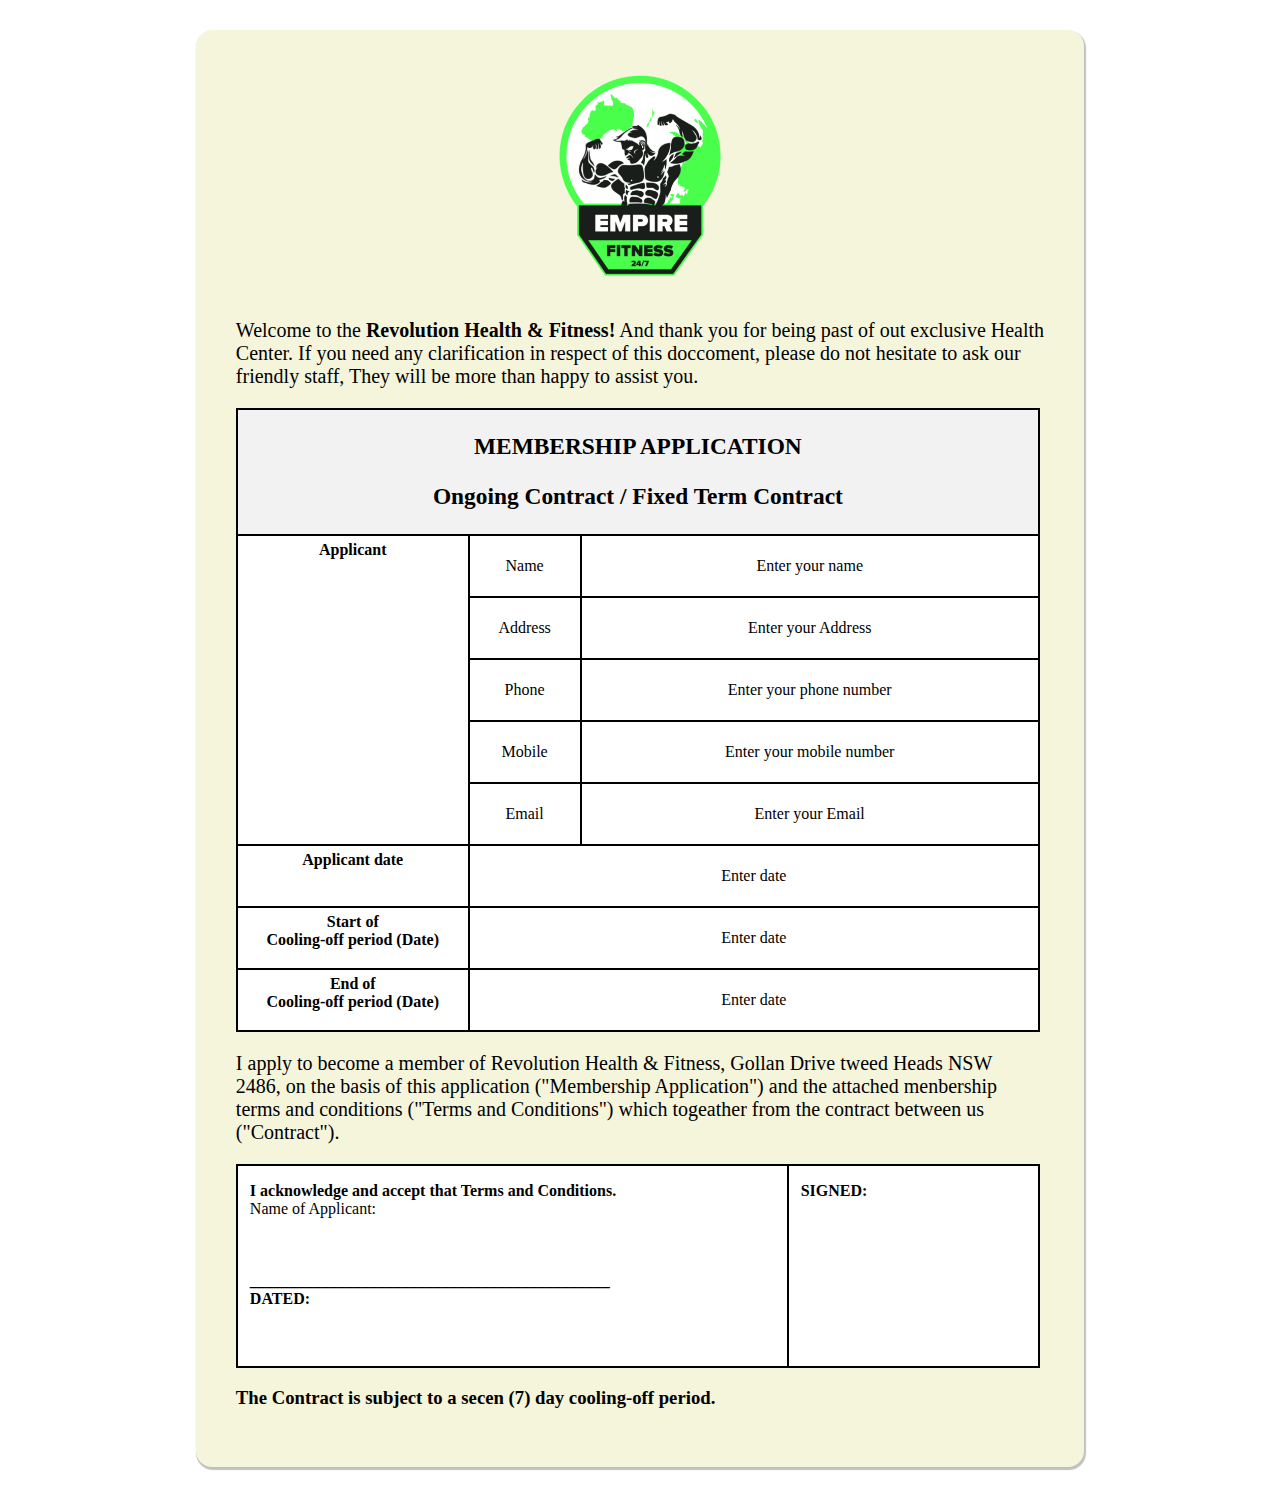
<file: cssForm/index.html>
<!DOCTYPE html>
<html>
<head>
    <meta charset='utf-8'>
    <meta http-equiv='X-UA-Compatible' content='IE=edge'>
    <title>Gym membership</title>
    <link rel='stylesheet' type='text/css' media='screen' href='css/main.css'>
</head>
<body>
<div class="full-content">
        
      
    <img src="images/logo.png" alt="Gym logo">
    <br>
    <p class="pera-text">Welcome to the <b>Revolution Health & Fitness!</b> And thank you for being past of out exclusive Health<br> Center. If you need any clarification in respect of this doccoment, please do not hesitate to ask our<br> friendly staff, They will be more than happy to assist you.</p>


    <div class="grid-container">
        <div class="item1 head-item">
            <h3>MEMBERSHIP APPLICATION</h3>
            <h3>Ongoing Contract / Fixed Term Contract</h3>
        </div>
        <div class="item2 container-item white-color">
            <b>Applicant</b>
        </div>
        
        <!-- Enter your name -->
        <div class="a container-item white-color">
            <p>Name</p>
        </div>  
        <div class="item4a container-item white-color">
            <p>Enter your name</p>
        </div>
        
        <!-- Enter your address -->
        <div class="item3b container-item white-color">
            <p>Address</p>
        </div>  
        <div class="item4b container-item white-color">
            <p>Enter your Address</p>
        </div>

        <!-- Enter your Phone number -->
        <div class="item3c container-item white-color">
            <p>Phone</p>
        </div>  
        <div class="item4c container-item white-color">
            <p>Enter your phone number</p>
        </div>

        <!-- Enter your mobile number -->
        <div class="item3d container-item white-color">
            <p>Mobile</p>
        </div>  
        <div class="item4d container-item white-color">
            <p>Enter your mobile number</p>
        </div>

        <!-- Enter your email -->
        <div class="item3e container-item white-color">
            <p>Email</p>
        </div>  
        <div class="item4e container-item white-color">
            <p>Enter your Email</p>
        </div>


        <!-- Enter details after the app date -->


        <div class="item6 container-item white-color">
            <b>Applicant date</b>
        </div>

        <div class="item5 container-item white-color">
            <p>Enter date</p>
        </div>

        <div class="item7 container-item white-color">
            <b>Start of<br>Cooling-off period (Date)</b>
        </div>

        <div class="item8 container-item white-color">
            <p>Enter date</p>
        </div>

        <div class="item9 container-item white-color">
            <b>End of<br>Cooling-off period (Date)</b>
        </div>

        <div class="item10 container-item white-color">
            <p>Enter date</p>
        </div>


      </div>

    <p class="pera-text">I apply to become a member of Revolution Health & Fitness, Gollan Drive tweed Heads NSW<br> 2486, on the basis of this application ("Membership Application") and the attached menbership<br> terms and conditions ("Terms and Conditions") which togeather from the contract between us <br>("Contract").</p>

      <!-- Secoond Form -->

      <div class="second-grid-container">
        <div class="left-item">
            <p><b>I acknowledge and accept that Terms and Conditions.</b>

                <br>Name of Applicant:<br>
                <br>
                <br>
                <br>
                <b>_____________________________________________</b><br>
               <b> DATED:</b>
                </p>
        </div>

        <div class="right-item">
            <p><b>SIGNED:</b></p>
        </div>
      </div>

      <p><h3><b>The Contract is subject to a secen (7) day cooling-off period.</b></h3></p>


</div>
</body>
</html>
</file>
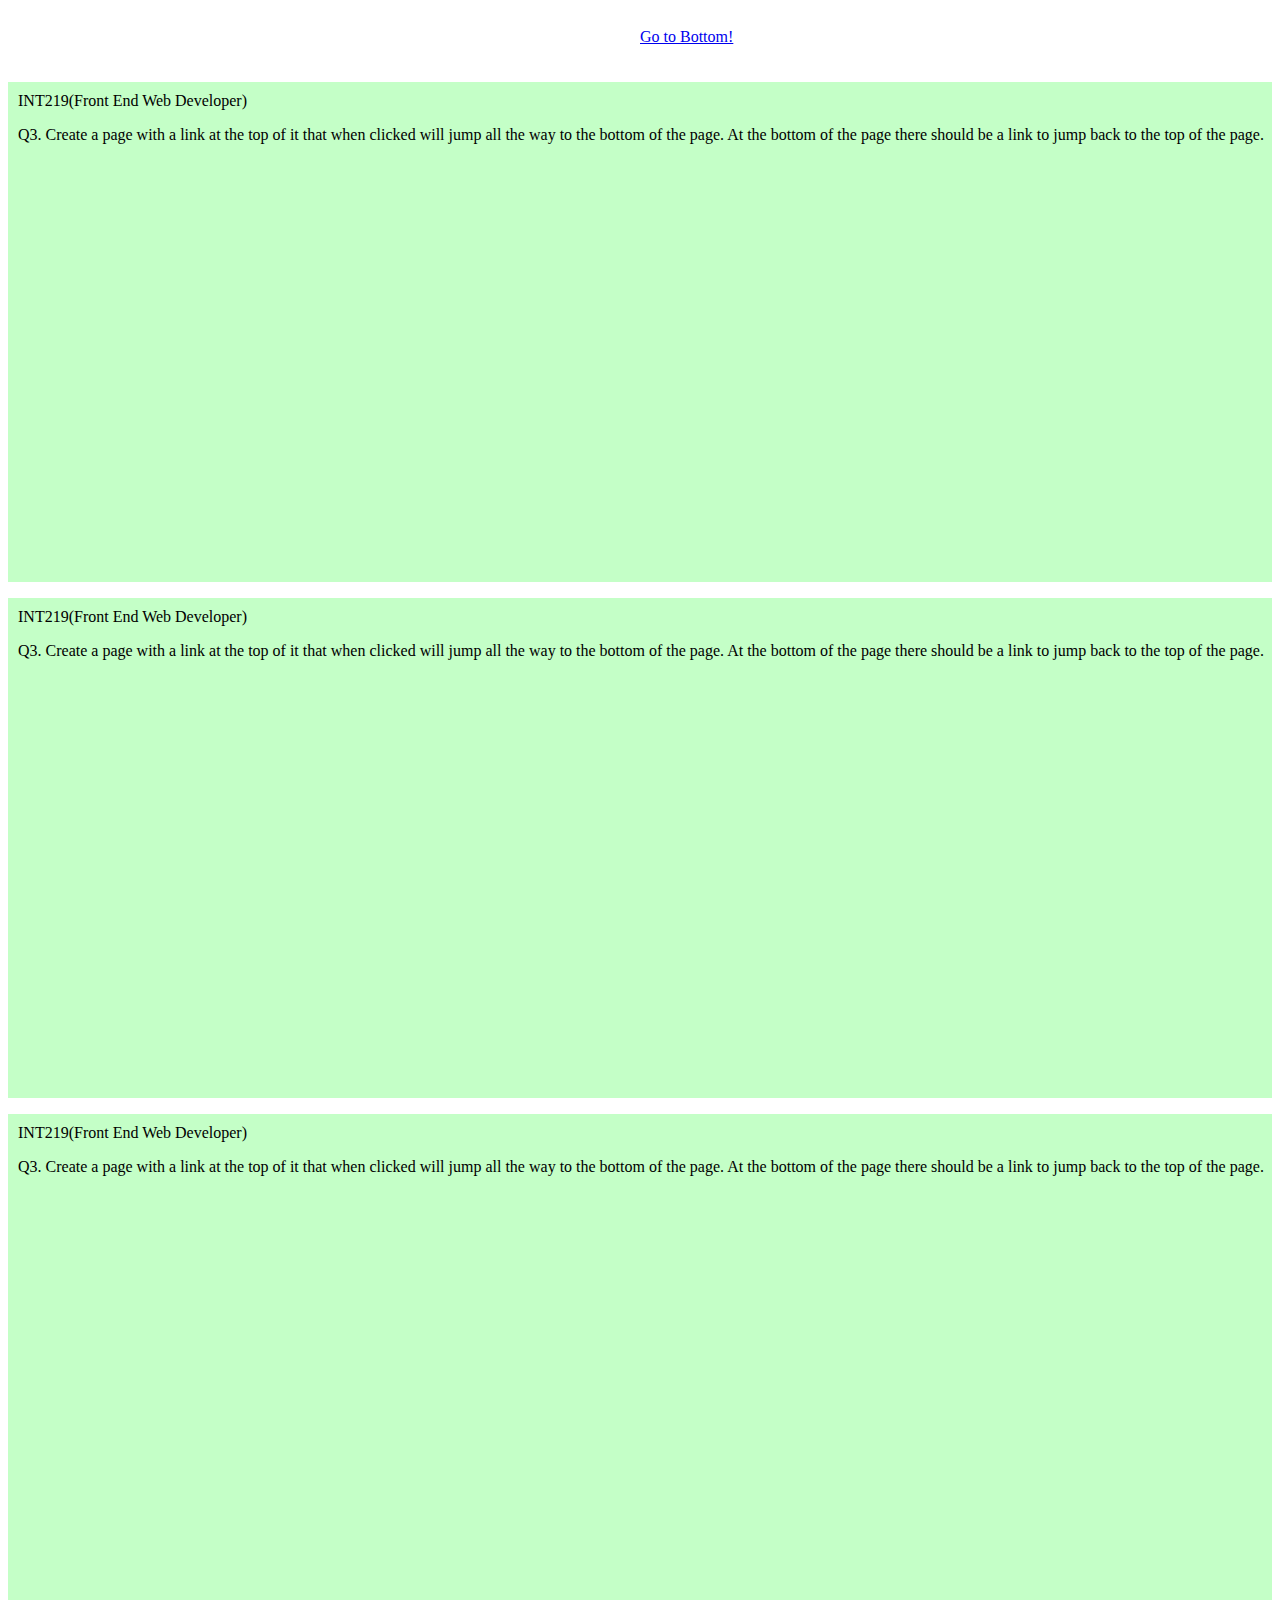
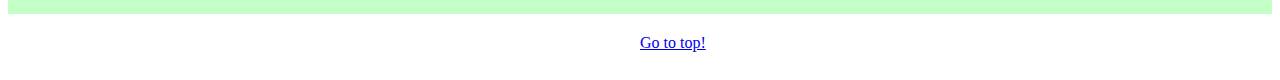
<file: topToBottom/index.html>
<!DOCTYPE html>
<html lang="en">
  <head>
    <meta charset="UTF-8" />
    <meta name="viewport" content="width=device-width, initial-scale=1.0" />
    <title>Top to bottom</title>

    <style>
        .top-div{
            margin-left: 50%;
            padding-top: 20px;
            padding-bottom: 20px;
        }
        a:hover{
            color: brown;
        }
    </style>
  </head>
  <body name="top">
    
    <div class="top-div" > 
    <a href="#bottom">Go to Bottom!</a>
    </div>

    <div class="" style="height: 500px; width: 100%; background-color:  rgb(196, 255, 199)">
        <p class="" style="margin-left: 10px; padding-top: 10px;">INT219(Front End Web Developer) </p>
      <p class="" style="margin-left: 10px;">Q3. Create a page with a link at the top of it that when clicked will jump all the way to the bottom of
        the page. At the bottom of the page there should be a link to jump back to the top of the page.</p>
    </div>

    <div class="" style="height: 500px; width: 100%; background-color:  rgb(196, 255, 199)">
        <p class="" style="margin-left: 10px; padding-top: 10px;">INT219(Front End Web Developer) </p>
      <p class="" style="margin-left: 10px;">Q3. Create a page with a link at the top of it that when clicked will jump all the way to the bottom of
        the page. At the bottom of the page there should be a link to jump back to the top of the page.</p>
    </div>

    <div class="" style="height: 500px; width: 100%; background-color:  rgb(196, 255, 199)">
        <p class="" style="margin-left: 10px; padding-top: 10px;">INT219(Front End Web Developer) </p>
      <p class="" style="margin-left: 10px;">Q3. Create a page with a link at the top of it that when clicked will jump all the way to the bottom of
        the page. At the bottom of the page there should be a link to jump back to the top of the page.</p>
    </div>

      
  

    <div class="top-div" > 
        <a href="#top" name="bottom">Go to top!</a>
    </div>
   
  </body>
</html>
</file>
<file: cssForm/css/main.css>
.item1 {
     grid-area: header; 
     background-color: #f2f2f2;
}
.item2 { 
    grid-area: menu; 
}
.item3a { 
    grid-area: main-a; 
}
.item4a { 
    grid-area: right-a; 
}

.item3b { 
  grid-area: main-b; 
}
.item4b { 
  grid-area: right-b; 
}
.item3c { 
  grid-area: main-c; 
}
.item4c { 
  grid-area: right-c; 
}
.item3d { 
  grid-area: main-d; 
}
.item4d { 
  grid-area: right-d; 
}
.item3e { 
  grid-area: main-e; 
}
.item4e { 
  grid-area: right-e; 
}
.item5 { 
    grid-area: footer-a; 
}

.item6 { 
  grid-area: AP-topic-a; 
}
.item7 { 
  grid-area: AP-topic-b; 

}
.item8 { 
  grid-area: footer-b; 

}
.item9 { 
  grid-area: AP-topic-c; 

}
.item10 { 
  grid-area: footer-c; 

}

.grid-container > .white-color {
  background-color: #ffffff;
}

.grid-container {
  display: grid;
  grid-template-areas:
    'header header header header header header header'
    'menu main-a right-a right-a right-a right-a right-a'
    'menu main-b right-b right-b right-b right-b right-b'
    'menu main-c right-c right-c right-c right-c right-c'
    'menu main-d right-d right-d right-d right-d right-d'
    'menu main-e right-e right-e right-e right-e right-e'
    'AP-topic-a footer-a footer-a footer-a footer-a footer-a footer-a'
    'AP-topic-b footer-b footer-b footer-b footer-b footer-b footer-b'
    'AP-topic-c footer-c footer-c footer-c footer-c footer-c footer-c';
  grid-gap: 2px;
  width:  800px;
  background-color: #000000;
  padding: 2px;
}

.grid-container > div {
  /* background-color: rgba(255, 255, 255, 0.8); */
  /* background-color: #ffffff; */
  text-align: center;
  /* width: 100px; */
}

.grid-container > .head-item {
  font-size: 20px;
  padding: 0 0;
}

.grid-container > .container-item{
  padding: 5px 0;
}



/* Second div form */

.left-item { 
  grid-area: right; 
}
.right-item { 
  grid-area: left; 
}

.second-grid-container {
  display: grid;
  grid-template-areas:
    'right right right left left left';
    grid-gap: 2px;
    width:  800px;
    background-color: #000000;
    padding: 2px;
}

.second-grid-container > div {
  background-color: #ffffff;
  height: 200px;
  padding-left: 12px;
  text-align: left;
}

/* Full page center */
.full-content {
  padding: 40px;
  background-color: beige;
  border-radius: 16px;
  box-shadow: 1px 2px 1px 1px rgba(0, 0, 0, 0.247);
}

html, body {
  height: 100%;
}

html {
  display: table;
  margin: auto;

}

body {
  display: table-cell;
  vertical-align: middle;
  margin: 200px;
  padding: 30px;
  
}

.pera-text {
  font-size: 20px;
}

img {
  align-self: center;
  padding: 5px;
  display: block;
  margin-left: auto;
  margin-right: auto;
  width: 20%;
}
</file>
